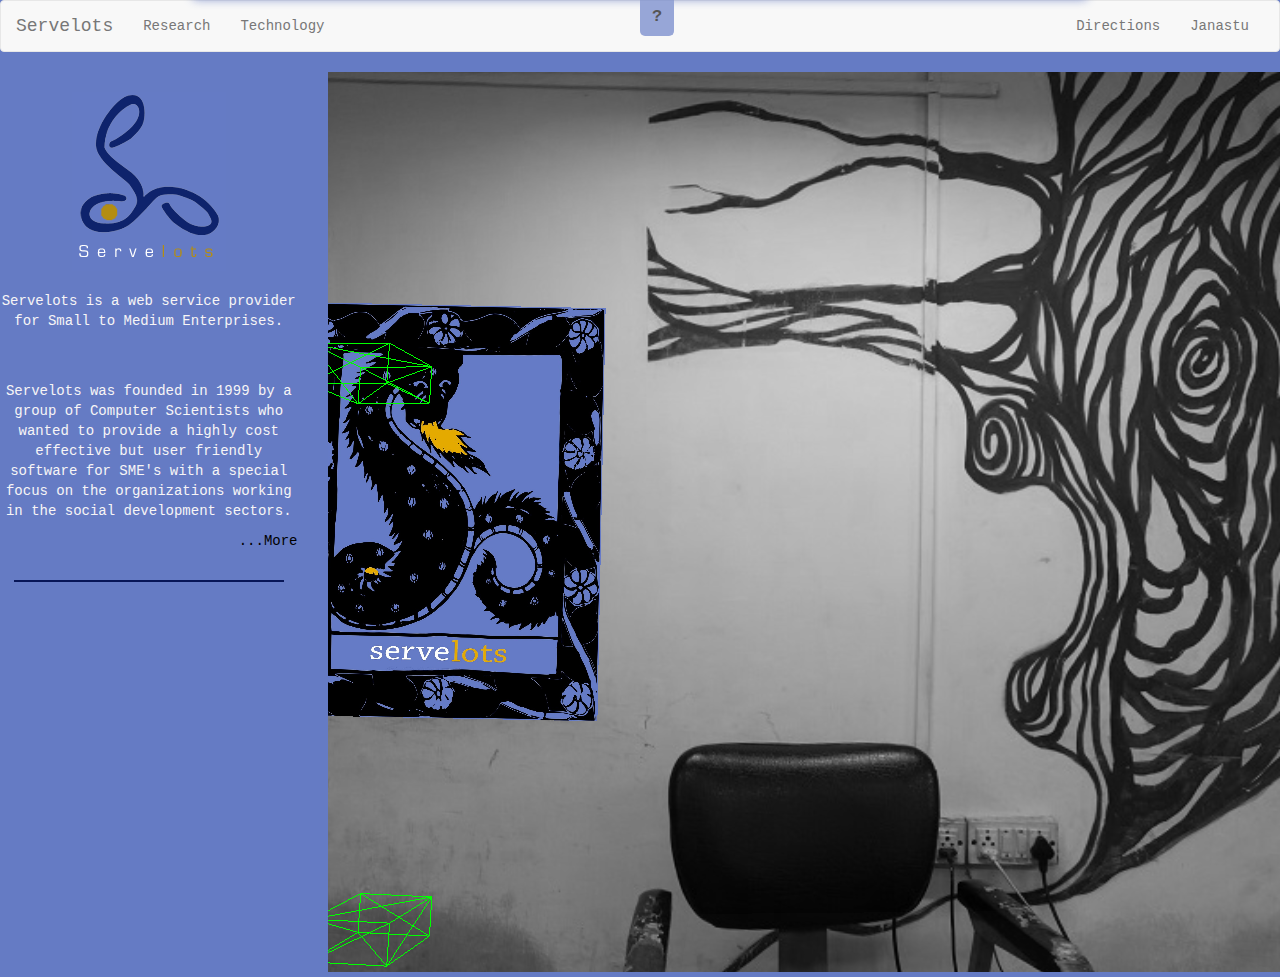
<file: index.html>
<!DOCTYPE html>
<html lang="en">
	<head>
		<script src="js/three.js"></script>
		<script src="js/Detector.js"></script>
		
	</head>
	
	<body>
		<script>
			if ( ! Detector.webgl ) {
				//Detector.addGetWebGLMessage();
				//document.getElementById( 'container' ).innerHTML = "";
				window.location.href = "2d.html";
			}
				else
				window.location.href = "3d.html";
		
			</script>
		<script>
  (function(i,s,o,g,r,a,m){i['GoogleAnalyticsObject']=r;i[r]=i[r]||function(){
  (i[r].q=i[r].q||[]).push(arguments)},i[r].l=1*new Date();a=s.createElement(o),
  m=s.getElementsByTagName(o)[0];a.async=1;a.src=g;m.parentNode.insertBefore(a,m)
  })(window,document,'script','//www.google-analytics.com/analytics.js','ga');

  ga('create', 'UA-75386717-1', 'auto');
  ga('send', 'pageview');

</script>
	</body>
</html>
</file>
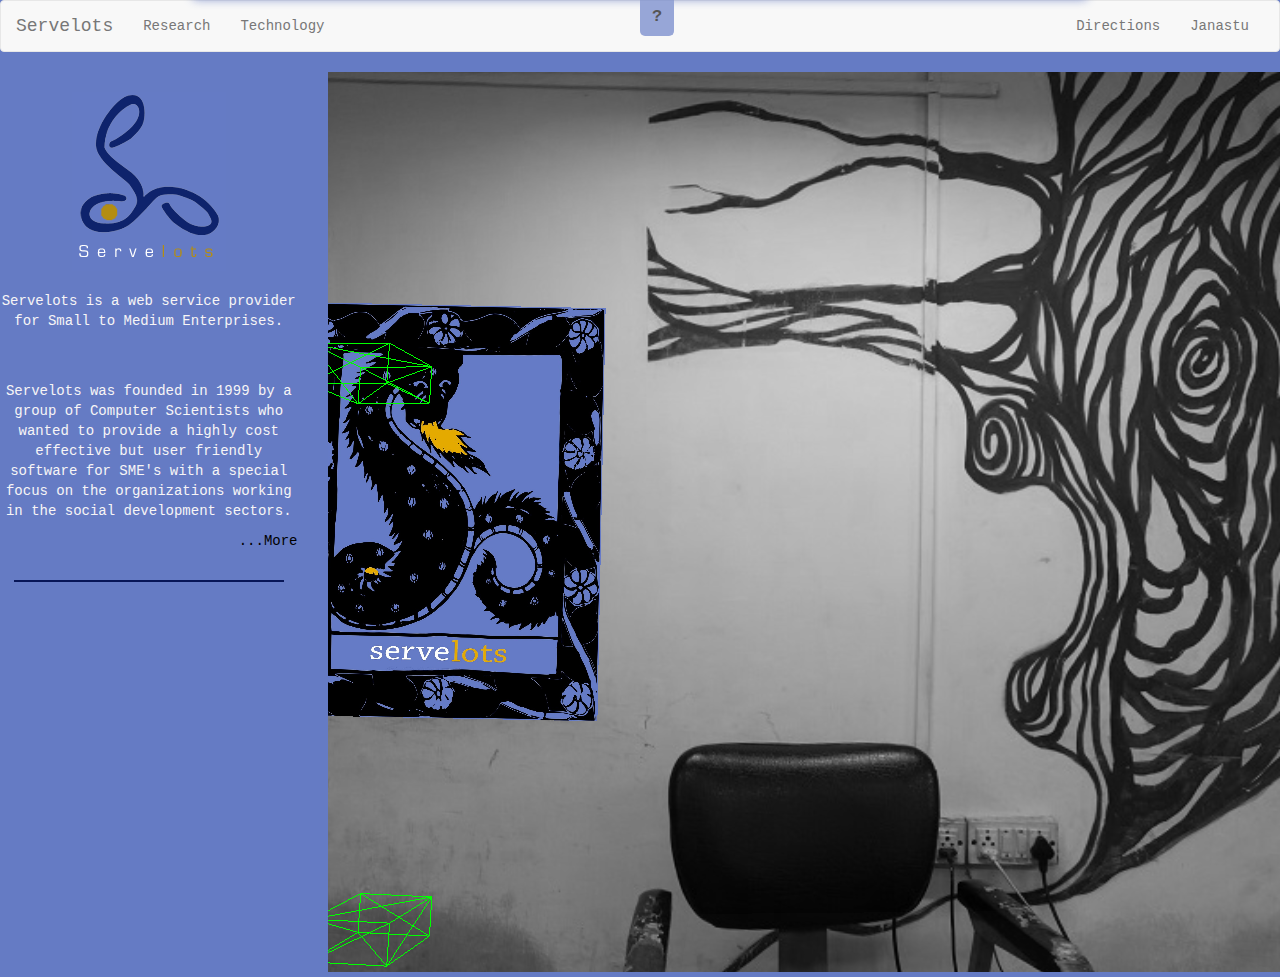
<file: 3d.html>
<!DOCTYPE html>
<html lang="en">
	<head>
		<title>Servelots</title>
		<meta charset="utf-8">
		<meta name="viewport" content="width=device-width, user-scalable=no, minimum-scale=1.0, maximum-scale=1.0">
			<script src="css/jquery-1.11.2.min.js"></script>
			<link href="css/bootstrap.css" rel="stylesheet">
			<link href="css/dropdown.css" rel="stylesheet">
			<script src="css/bootstrap.js"></script>
			
			
			
			
		<script src="js/three.js"></script>
		<script src="js/Detector.js"></script>
		<script src="js/tween.min.js"></script>
		<script src="js/TrackballControls.js"></script>
		<script src="js/OrbitControls.js"></script>
		<script src="js/threex.domevents.js"></script>		
		<script src="js/threex.keyboard.js"></script>
		<script src=js/TransformControls.js></script>
		<script src="js/physi.js"></script>
		<script src="js/OBJLoader.js"></script>
		<script src="js/fonts/helvetiker_bold.typeface.js"></script>
		<script src="js/fonts/helvetiker_regular.typeface.js"></script>
		
		
				
		
		
		<style>
			body {
				font-family: Monospace;
				background-color: #657bc4;
				margin: 0px;
				
				
			}
			
			
			
			
			#render {
				z-index: 9;
				
			}
			
			#logo {
				width: 20px;
				height: 30px;
				position: fixed;
				
				top:40%;
				z-index: 200;
			}
			#info-panel {
				
				
				position: inherit;
				
				
			}
			
			
			a{
				color: #000000;
			}
			a:hover {cursor: pointer;}
		
		p{color:#F7F5F6 }
		.navbar li:hover {
    cursor: pointer;
}
.navbar-brand:hover {
    cursor: pointer;
}

	
		</style>
	</head>
	<body>
		<div class="modal fade" id="myModal1" tabindex="-1" role="dialog" aria-labelledby="myModalLabel" aria-hidden="true">
  <div class="modal-dialog">
    <div class="modal-content">
      <div class="modal-header">
        <button type="button" class="close" data-dismiss="modal" aria-label="Close"><span aria-hidden="true">&times;</span></button>
        <h4 class="modal-title" id="myModalLabel"> Hi there</h4>
      </div>
      <div class="modal-body">
      It appears your browser does not support WebGL or is disabled. <br><a style="color: blue" href="2d.html">Click here</a> to go our static page.
      
      </div>
          </div>
  </div>
</div>
		<script>
  (function(i,s,o,g,r,a,m){i['GoogleAnalyticsObject']=r;i[r]=i[r]||function(){
  (i[r].q=i[r].q||[]).push(arguments)},i[r].l=1*new Date();a=s.createElement(o),
  m=s.getElementsByTagName(o)[0];a.async=1;a.src=g;m.parentNode.insertBefore(a,m)
  })(window,document,'script','//www.google-analytics.com/analytics.js','ga');

  ga('create', 'UA-75386717-1', 'auto');
  ga('send', 'pageview');

</script>

		<script>
			if ( ! Detector.webgl ) {
				//Detector.addGetWebGLMessage();
				$('#myModal1').modal('show') ;
				
				console.log("detector");
			}
				
		
			</script>
		
		
<nav class="navbar navbar-default" id="nav-bar">
  <div class="container-fluid">
    <!-- Brand and toggle get grouped for better mobile display -->
    <div class="navbar-header">
      <button type="button" class="navbar-toggle collapsed" data-toggle="collapse" data-target="#bs-example-navbar-collapse-1">
        <span class="sr-only">Toggle navigation</span>
        <span class="icon-bar"></span>
        <span class="icon-bar"></span>
        <span class="icon-bar"></span>
      </button>
      <a class="navbar-brand" id="1">Servelots</a>
    </div>

    <!-- Collect the nav links, forms, and other content for toggling -->
    <div class="collapse navbar-collapse" id="bs-example-navbar-collapse-1">
      <ul class="nav navbar-nav">
        <li><a id="2">Research </a></li>
        <li><a id="3">Technology</a></li>
	
        </ul>
    
      <ul class="nav navbar-nav navbar-right">
        <li><a id="4">Directions</a></li>
        
            <li class="divider"></li>
            <li><a id="5">Janastu</a></li>
          </ul>
        </li>
      </ul>
    </div><!-- /.navbar-collapse -->
  </div><!-- /.container-fluid -->
</nav>
		
	<!--	<div id="menu">
			<button onclick=info.innerHTML="" >home</button> <button onclick=controlenable()>disabletrans</button>
			</button> <button onclick=trans_control.setMode("rotate")>trans rotate</button>
			<button onclick=trans_control.setMode("translate")>translate</button>
			<button onclick=trans_control.setMode("scale")>scale</button> 
		</div>
		-->
		
		
		 <div class="site-notice-bar" data-tab-text="?">
		<p>
		Left click and drag  mouse to look around our office. </p>
		<p>Prefer a more conventional layout? <a href="2d.html">CLICK HERE</a></p>  
		</div>
		 
		
		  

	<div class="row">
		<div class="span">
			<div class="col-md-3"  id="info-panel" >
				<div id="home1">
					<center><br><img src="img/logo.gif"></img>
					<br><br><p>Servelots is a web service provider for Small to Medium Enterprises.</p>
								<br><br>
					 <p>Servelots was founded in 1999 by a group of Computer Scientists who wanted to provide a highly cost effective but user friendly software for SME's with a special focus on the organizations working in the social development sectors.</p>
					</center> <div align="right"><a onclick=introfn()>...More</a></div>
					<br>
						<div class="line blue">
							<center><span></span><span></span><span></span> </center>
							<br>
								
						</div>
				</div>
				
				
			</div>
		 
			<div class="col-md-9" id="render_container">
				<div id="render">
					<script src="js/main.js"></script>
				</div>
			</div>
		
		</div>
	</div>
	
		
		
		





<div class="modal fade" id="myModal2" tabindex="-1" role="dialog" aria-labelledby="myModalLabel" aria-hidden="true">
  <div class="modal-dialog">
    <div class="modal-content">
      <div class="modal-header">
        <button type="button" class="close" data-dismiss="modal" aria-label="Close"><span aria-hidden="true">&times;</span></button>
        <h4 class="modal-title" id="myModalLabel">Research</h4>
      </div>
      <div class="modal-body">
   alipi janastu
      </div>
      <div class="modal-footer">
        <button type="button" class="btn btn-default" data-dismiss="modal">Close</button>
       
      </div>
    </div>
  </div>
</div>


<div class="modal fade" id="myModal3" tabindex="-1" role="dialog" aria-labelledby="myModalLabel" aria-hidden="true">
  <div class="modal-dialog">
    <div class="modal-content">
      <div class="modal-header">
        <button type="button" class="close" data-dismiss="modal" aria-label="Close"><span aria-hidden="true">&times;</span></button>
        <h4 class="modal-title" id="myModalLabel">restory</h4>
      </div>
      <div class="modal-body">
  restory
      </div>
      
    </div>
  </div>
</div>

<script>



$('#1').click(function(){
    $('#home1').html( " <center><br><img src='img/logo.gif'></img> <br><br><p>Servelots is a web service provider for Small to Medium Enterprises.</p><br><br><p>Servelots was founded in 1999 by a group of Computer Scientists who wanted to provide a highly cost effective but user friendly software for SME's with a special focus on the organizations working in the social development sectors.</p></center> <div align='right'><a onclick=introfn()>...More</a></div> <br><div class='line blue'><center><span></span><span></span><span></span> </center><br></div>");
    return false;
});

$('#2').click(function(){
	click1();
    $('#home1').html("		<center><p>Servelots does research on technology for society.</p></center><center>\
<a onclick=researchfn1()><h3>Alipi</h3></a></center> \
			  <div class='line blue'>\
			<center><span></span><span></span><span></span> </center>\
							\
					<center> <p>Alipi is a framework to address Web-accessibility for the low-literate.</p></center> <br>\
							<br>\
					<center><a onclick=researchfn2()><h3>Augment real space</h3></a></center>\
					<div class='line blue'>\
							<center><span></span><span></span><span></span> </center>\
							\
					<center><p>Brings a real world space for web based 3D interaction.</p></center> <br>\
							<br>\
					<center><a onclick=researchfn3()><h3>Semantic Web </h3></a></center>\
					<div class='line blue'>\
							<center><span></span><span></span><span></span> </center>\
							\
					<center> <p>A toolset for inter-linking information on the Web.</p></center><br>\
					<div class='line blue'>\
							<center><span></span><span></span><span></span> </center>\
							<br>\
					</div>");
    return false;
});

function researchfn1() {  $('#home1').html("<center><h2  >Alipi</h2></center></a>\
			<div class='line blue'>\
			<center><span></span><span></span><span></span> </center>\
			<br>\
			<center><p>'aLipi' stands for analphabets, non-literates and low-literates.\
Smart phones becoming affordable and Internet access by rural agricultural and pastoral nomads is becoming a reality. What would it be to provision content accessibility to non-literates.\
aLipi is an investigation into creating and managing locally relevant accessible content for communities, this is a web-accessibility project which allows users to re-narrate the Web pages or elements, and to access other users' re-narrations. Thus it changes access to web-content in ways that are relevant for any user, but may be particularly useful to low-literate users and others who are lost in translation.</p>\</center> <br>\
			<br>");//document.getElementById('home1').innerHTML = "hi";
};

function introfn() {  $('#home1').html("<center><p>Over the years, the opportunity to work with SME and the social sector has resulted in a certain awareness of the ground realities which have furthered a research engagement.</p></center><br><center> <p>As an open source group, Servelots strives to push code into software commons.\
While much of the research work comes under the broad banner of technology for society, the technology development work is nurtured by specific application domain needs. \
</p></center><br>\
			<div class='line blue'>\
			<center><span></span><span></span><span></span> </center>\
			");
};


function researchfn2() { 
	
    $('#home1').html("<center><h2  >Augment real space</h2></center></a>\
			<div class='line blue'>\
			<center><span></span><span></span><span></span> </center>\
			<br>\
			<center><p>How can a web visitor to be able to walk into an office and start interacting with the objects? How can we provision 3D desktops with interactive objects? What would be a simple process and an optimal technology to capture and virtually deploy real spaces augmented with synthetic objects? How do we handle closed spaces like offices and open spaces like a village or a town? What are the most appropriate technologies for a web based toolset?\
</p></center><br><center><p>These are some of the questions we are working on.</p></center><br>\
			<br>");
    
};

function researchfn3() { 
	
    $('#home1').html("<center><h2 >Semantic web</h2> </center></a>\
			<div class='line blue'>\
			<center><span></span><span></span><span></span> </center>\
			<br>\
			<center><p>Social Semantic Web is about bringing human scale along with decentralization protocols where purposeful communities can continuously build and manage community knowledge and connect with other communities for a federated universe. </p>\
<p>SWeeT Web is a framework for such a social semantic web.</p></center> <center><p>'SWeeT Web' is a term that is used to bring a layer of Semantic Web over the available web content by facilitating annotations with semantics. Alipi, Restory, COWlick are specific applications. <br> You can find out more <a href='http://janastu.org/technoscience/index.php/Sweet_Web' target='_blank'>here</a></p></center><br>\
			<br>");
};

$('#3').click(function(){
	click2();
    $('#home1').html("<center><a onclick=techfn1()><h3>Serious games</h3></a></center>\
			<div class='line blue'>\
			<center><span></span><span></span><span></span> </center>\
			\
			<center><p>Collaborative, game-based learning and problem solving</p></center> <br>\
			<center><a onclick=techfn2()><h3>Visual storytelling</h3></a></center>\
			<div class='line blue'>\
			<center><span></span><span></span><span></span> </center>\
			\
			<center><p>Visual storytelling based on oral narratives and other media on the web.</p></center> <br>\
			<center><a onclick=techfn3()><h3>Wifi mesh</h3></a></center>\
			<div class='line blue'>\
			<center><span></span><span></span><span></span> </center>\
			\
			<center> <p>We aim to setup community owned wifi meshes in rural communities.</p></center>\ <br>\
			<center><span></span><span></span><span></span></center>");
    return false;
});

function techfn1() {
	
    $('#home1').html("<center><h2  >Serious games</h2></center></a>\
			<div class='line blue'>\
			<center><span></span><span></span><span></span> </center>\
			<br>\
			<center><p>Game-based learning and problem solving is increasingly being adopted across communities today in a variety of domains.</p></center><br><center><p> The major challenge is to design serious game environments that facilitate creation of community knowledge as a result of game-playing. Such environments need to support individual learning with knowledge co-creation through analytics, metrics and adaptive strategies. \
			</p></center><br><center><p>We investigate how to build game-authoring environments that allow games to be (a) modular and configurable, and (b) integrate personal learning with community problem solving. \
Specifically, location relevant learning for a rural low-literate community on a WiFi mesh.\
</p></center> <br>\
			<br>");
};

function techfn2() {
	
    $('#home1').html("<center><h2  >Visual storytelling</h2></center></a>\
			<div class='line blue'>\
			<center><span></span><span></span><span></span> </center>\
			<br>\
			<center><p>Restory is an app that lets you tell your story citing various sources from the web.  This means you are not duplicating content off the internet but merely pointing to it. Restory app is an instance of SWeeT Web that aims to encourage review of content on the web in a participatory manner by allowing contextual tagging, syndication of reviews and reviewers.\
</p></center><br><center><p>An example is at restory.chaha.in/dasara where Prof. Chaluvaraju of Tribal Studies Department, Kannada University, is doing a visual of his narrative of the Dasara festival that is based on available oral narratives of Hampi and Mysore Dasaras, images, maps, videos and audio content at his website chaha.in and other pages on the Web.\
</p></center> <br>\
	<br>");
};

function techfn3() {
	
    $('#home1').html("<center><h2  >Wifi mesh</h2></center></a>\
			<div class='line blue'>\
			<center><span></span><span></span><span></span> </center>\
			<br>\
			<center><p>India has mobile phone revolution but much of the country remains out of the coverage of telecom providers, particularly the data connectivity. Community Owned Wifi-mesh is likely to enable such segments to connect to each other in sustainable and effective ways. With smart-phones making it easier to bring communication and sharing applications to the people, we can imagine richer experience for rural communities provided these are  low-literate friendly. We are now looking to test and operationalize a model for community owned wireless mesh networks in rural India that can be used for localized data sharing, and later support the Follow the Sheep project with 'Sheep Packs, Sync Mules and Young Shepherds' \
</p></center><br><center><p>COWlick is a wifi-mesh for location interpretation and capturing cultural practices. See itb.janastu.org for a development trajectory.\
</p></center> <br>\
			<br>");
};

$('#4').click(function(){
	
    $('#home1').html("<center><h2  >Directions </h2></center>\
		     <div class='line blue'>\
			<center><span></span><span></span><span></span> </center>\
			<br><center><p>Servelots Infotech Pvt. Ltd.<br>\
3354 KR Road,<br>\
Bangalore, 560070,<br>\
Karnataka, INDIA<br>\
<br>\
+91-80-2676-2963<br>\
totomaster @ servelots.com</center><br></p>\
<div class='line blue'>\
			<center><span></span><span></span><span></span> </center>");
    return false;
});

function click1() {
		
		camtween1();
		researchtween();
		
		};
		
		function click2() {
		
		camtween2();
		technologytween();
		};
$('#5').click(function(){
    $('#home1').html(" <center><a href='http://www.janastu.org/' target='_blank'><h2>Janastu</h2></a></center>\
		     <div class='line blue'>\
			<center><span></span><span></span><span></span> </center><br>\
		       <center><p>Janastu is a not-for-profit arm which provides IT services for the voluntary and civil society organizations while promoting the notion of 'software commons'. More information on Janastu can be found at <a href='http://www.janastu.org/' target='_blank'>janastu.org</a > .</p></center>\
		        <div class='line blue'>\
			<center><span></span><span></span><span></span> </center><br>");
    return false;
});
  </script>


<script>// $('#myModal1').modal('show') ;</script>
<script> //function modal2(){
	
	//$('#myModal1').modal('show');
	//console.log("hi");}
	</script>




<script> //function modal3(){
	
	//$('#myModal3').modal('show');
	//console.log("hi");}</script>




			
	</body>
</html>
</file>
<file: css/dropdown.css>
.blue span {
    background: none repeat scroll 0 0 #081657;
}
.line span {
    display: inline-block;
    padding: 1px 45px;
    vertical-align: middle;
}





.site-notice-bar::before, .site-notice-bar {
    transition: all 300ms ease-out;
    position: relative;
    display: block;
    background-color: #657bc5;
    color: black;
    border: solid .2rem #657bc5;
    font-weight: bold;
    font-size: 110%;
}

.site-notice-bar {
    width: 90%;
    padding: 1rem;
    margin: 10rem auto 3rem;
    box-shadow: 0 0 1rem #657bc5;
    border: solid .2rem #657bc5;
    border-radius: .5rem;
    -khtml-opacity: 1;
    opacity: 1;
}

.site-notice-bar > p {
    margin: 1rem auto;
    max-width: 90%;
}

@media screen and (min-width: 921px) {

    .site-notice-bar::before, .site-notice-bar {
        position: absolute;
        border-top: none;
        border-bottom-right-radius: .5rem;
        border-bottom-left-radius: .5rem;
        padding: 0;
    }

    .site-notice-bar::before {
        content: attr(data-tab-text);
        left: 50%;
        margin-top: 12rem;
        padding: .5rem 1rem;
        cursor: pointer;
        z-index: 100;
        display: block;
    }

    .site-notice-bar {
        top: 0;
        margin-top: -12rem;
        height: 12rem;
        width: 70%;
        left: 15%;
        z-index: 101;
        -khtml-opacity: 0.66;
        opacity: 0.66;
    }

    .site-notice-bar:hover {
        margin: 0;
        -khtml-opacity: 1;
        opacity: 1;
    }
}
</file>
